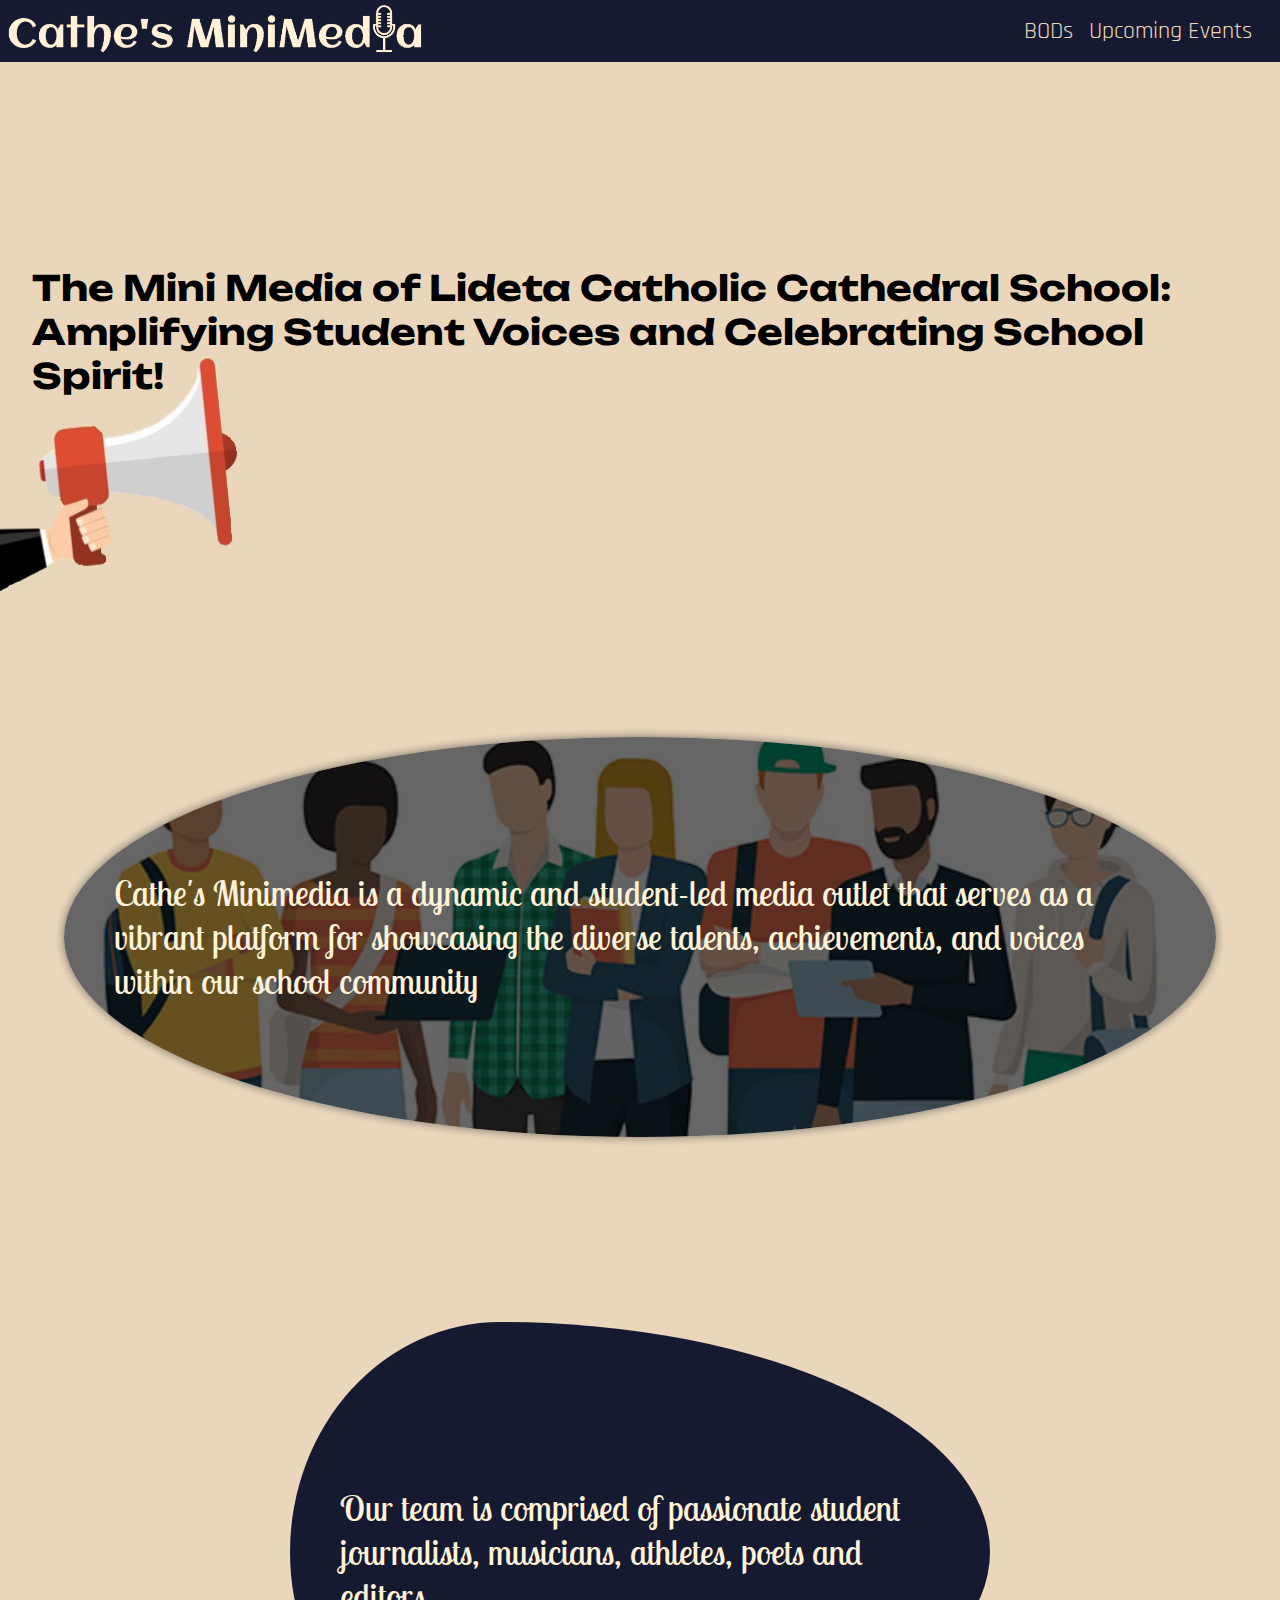
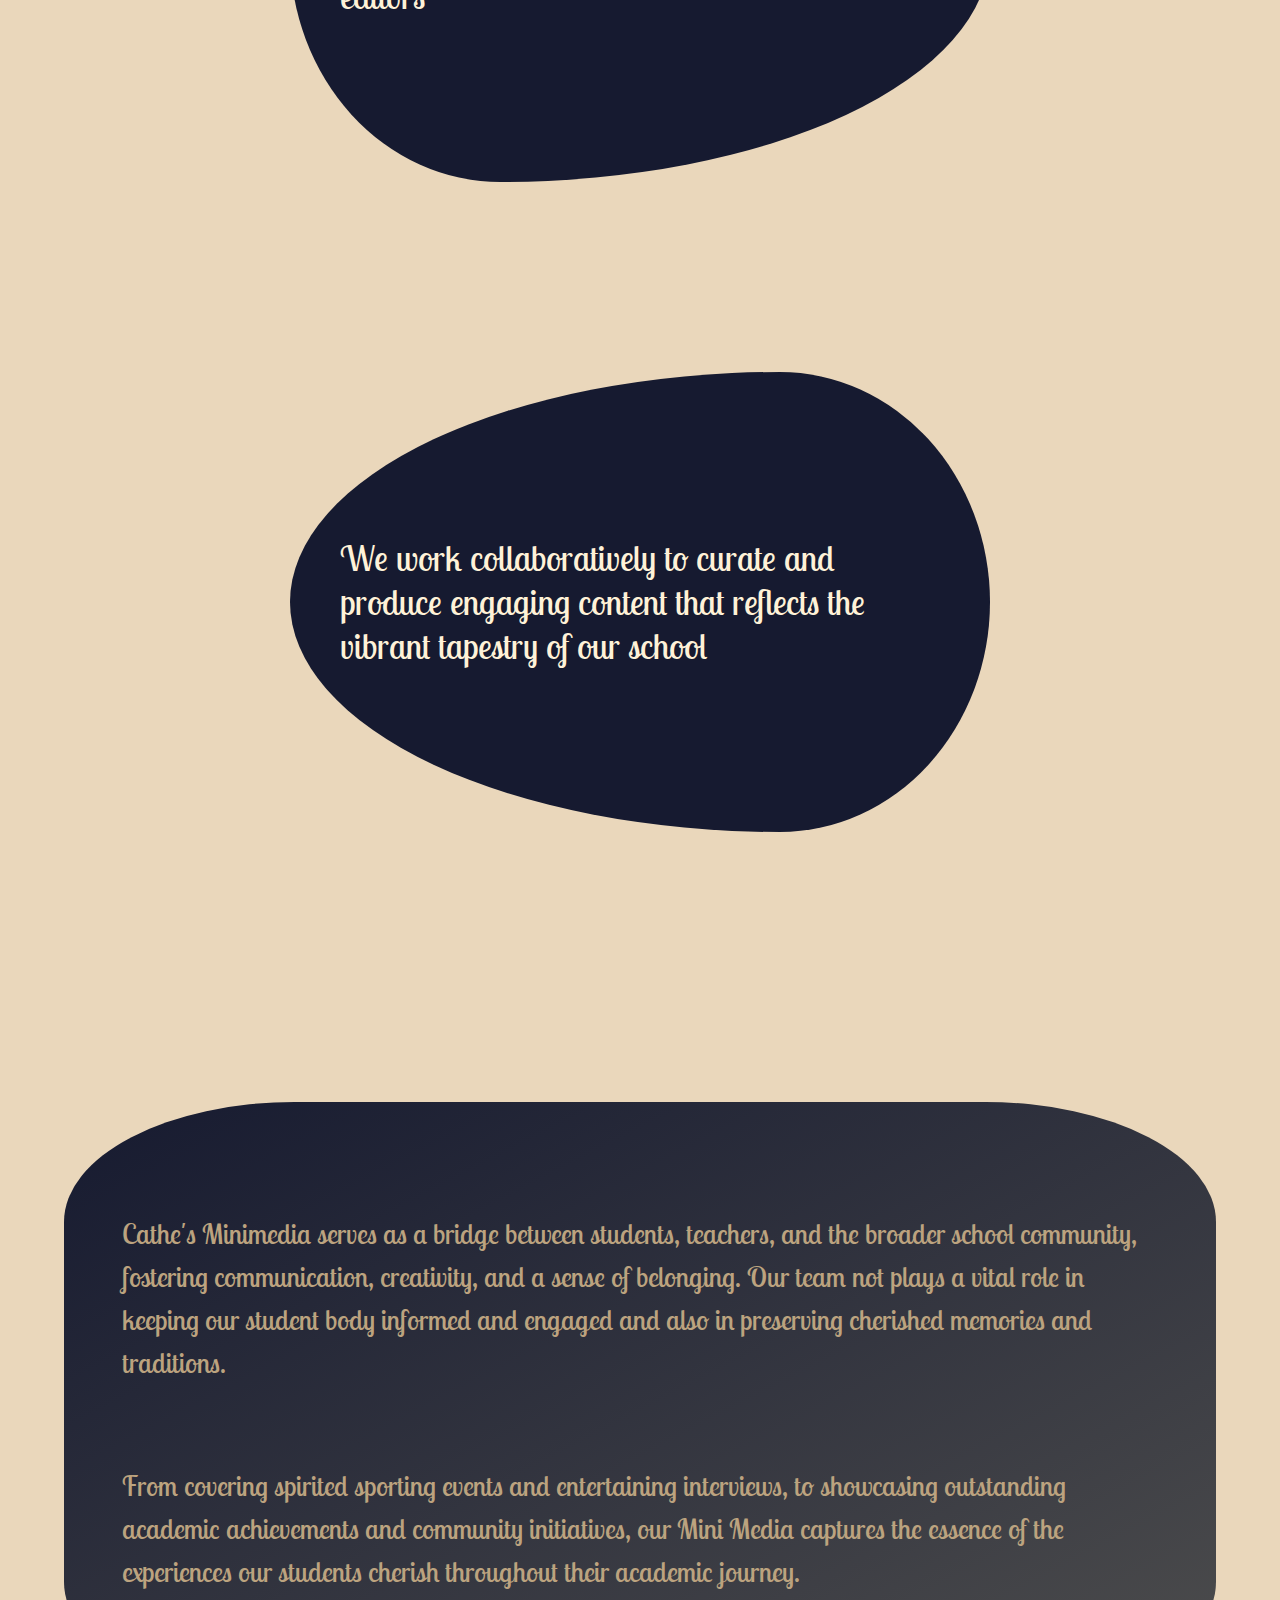
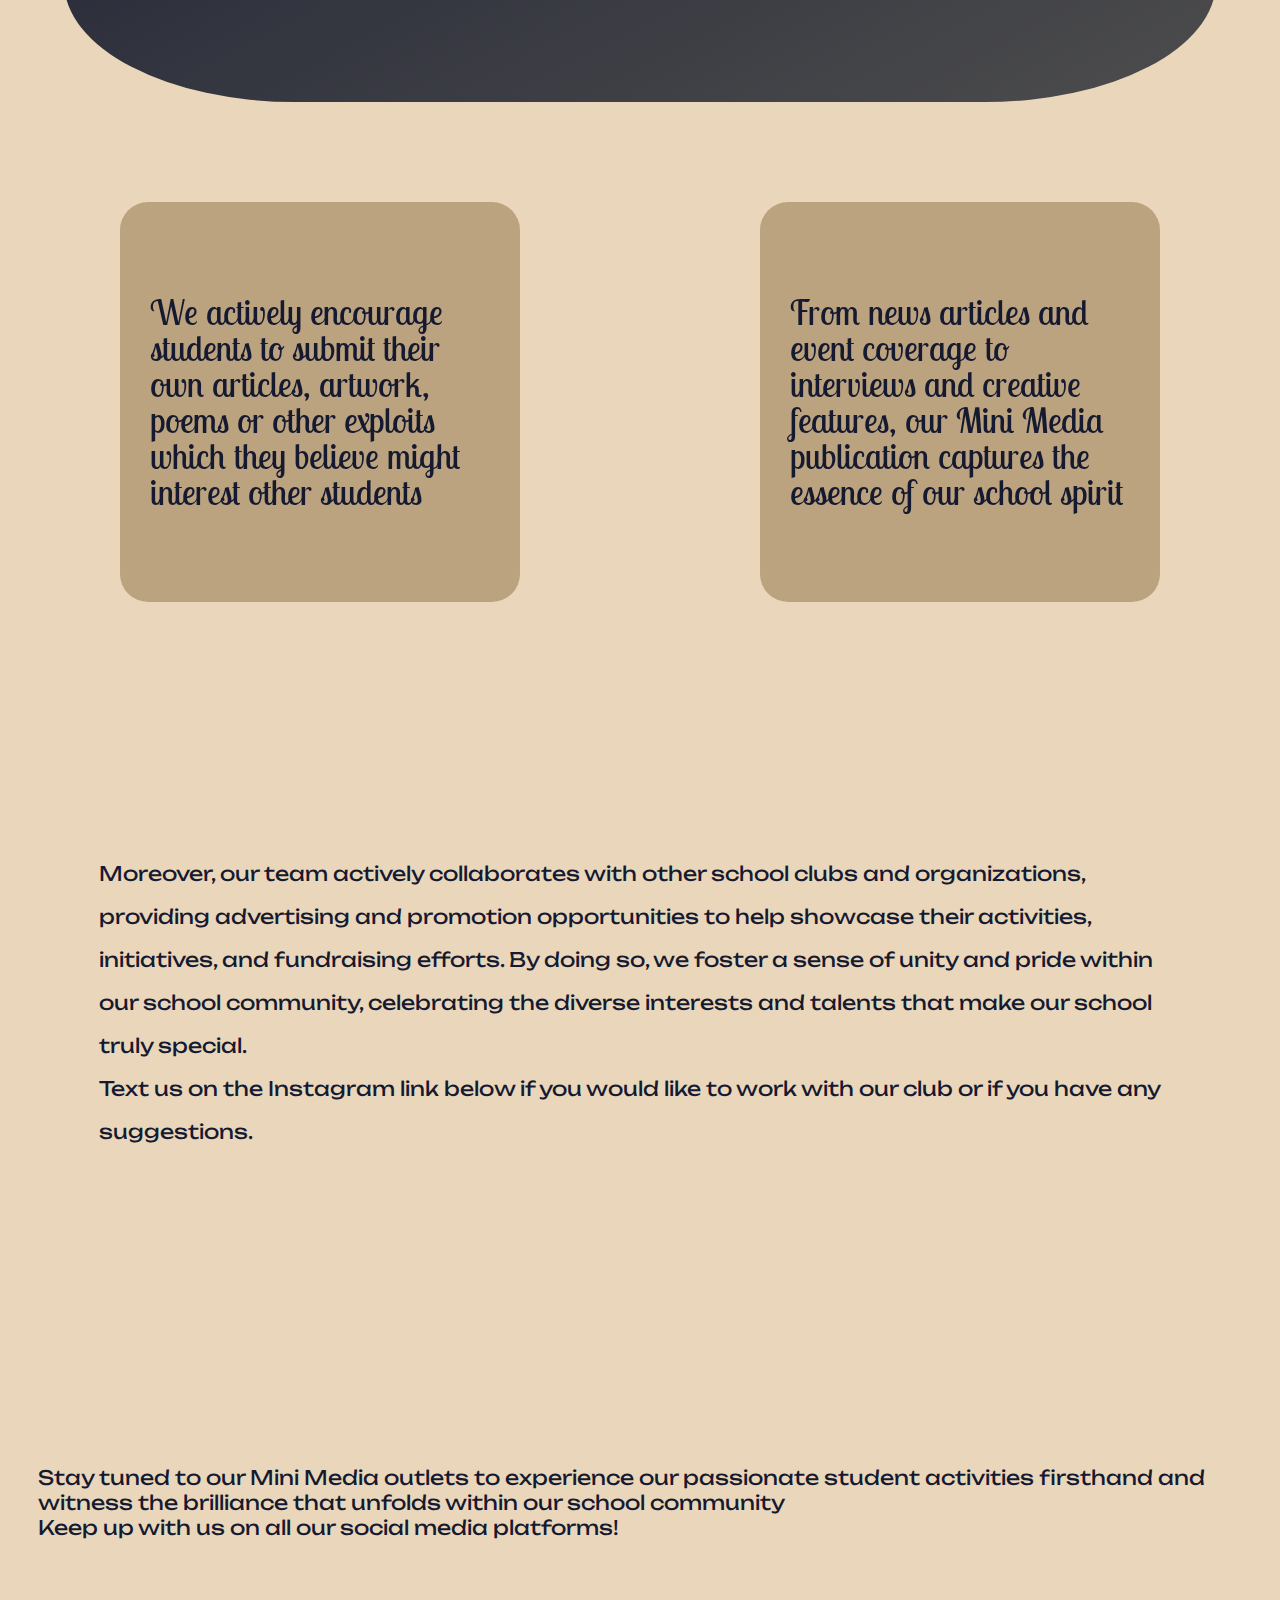
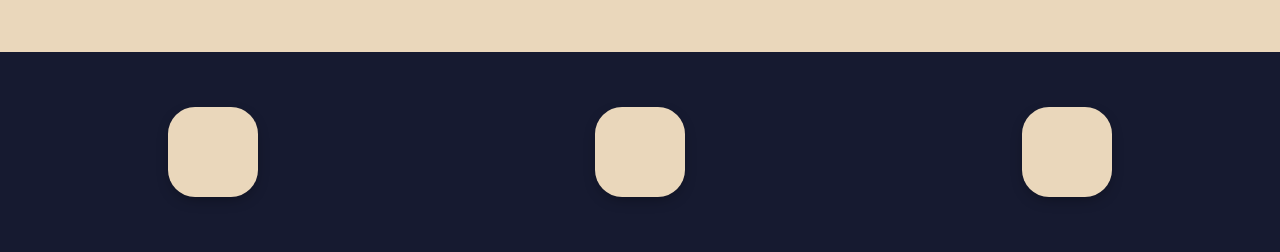
<file: index.html>
<!DOCTYPE html>
<html lang="en">
<head>
    <meta charset="UTF-8">
    <meta name="viewport" content="width=device-width, initial-scale=1.0">
    <title>Cathe's-MiniMedia</title>
    <link rel="stylesheet" href="styles.css">
    <link rel="stylesheet" href="https://cdnjs.cloudflare.com/ajax/libs/font-awesome/6.4.2/css/all.min.css" integrity="sha512-z3gLpd7yknf1YoNbCzqRKc4qyor8gaKU1qmn+CShxbuBusANI9QpRohGBreCFkKxLhei6S9CQXFEbbKuqLg0DA==" crossorigin="anonymous" referrerpolicy="no-referrer" />
    <link href="https://fonts.googleapis.com/css2?family=Bungee&family=Lobster+Two:ital@1&family=Londrina+Solid:wght@300&family=Rajdhani:wght@600&family=Unbounded:wght@500&display=swap" rel="stylesheet">
</head>
<body>
    <div class="navigation-wrapper">
        <div class="logo">
            <img src="images/logo.png" alt="Cathe's Vega">
        </div>   
        <div class="nav-links">
            <div class="nav-link1">
                <a href="./bods">BODs</a>
            </div> 
            <div class="nav-link2">
            <a href="./upcomingevents">Upcoming Events</a>
            </div>
        </div> 
    </div>
    <div class="upper-section">      
        <div class="text">    
            <b>The Mini Media of Lideta Catholic Cathedral School: 
            Amplifying Student Voices and Celebrating School Spirit!</b>
        </div>
    </div>
    <div class="middle-section">
        <div class="mid-1">    
            <div class="cont-1">
                <div class="desc">
                    Cathe's Minimedia is a dynamic and student-led media 
                    outlet that serves as a vibrant platform for showcasing 
                    the diverse talents, achievements, and voices within our 
                    school community
                </div>
            </div> 
        </div> 
        <div class="mid-2">
            <div class="cont-2">
                <div class="desc">
                    Our team is comprised of passionate student
                    journalists, musicians, athletes, poets and editors
                </div>
            </div>
        </div>  
        <div class="mid-3">   
            <div class="cont-3">
                <div class="desc">
                    We work collaboratively to curate and produce engaging 
                    content that reflects the vibrant tapestry of our school
                </div>
            </div>
        </div>
    </div>    
    <div class="middle2-wrapper">   
        <div class="middle2-section">
            <div class="wrapper">
                <div class="description">
                    Cathe's Minimedia serves as a bridge between students, teachers, 
                    and the broader school community, fostering communication, creativity, 
                    and a sense of belonging. Our team not plays a vital role in keeping 
                    our student body informed and engaged and also in preserving 
                    cherished memories and traditions.
                </div>
                <div class="description">
                    From covering spirited sporting events and entertaining interviews, 
                    to showcasing outstanding academic achievements and community 
                    initiatives, our Mini Media captures the essence of the experiences 
                    our students cherish throughout their academic journey.
                </div>
            </div>
        </div>
    </div>
    <div class="boxes">   
        <div class="box">
            <div class="container">    
                <div class="card">
                    <div class="front">
                        <div class="texts">    
                            We actively encourage students to submit their 
                            own articles, artwork, poems or other exploits 
                            which they believe might interest other students
                        </div>
                    </div>
                    <div class="back">
                        <div class="texts">
                            This gives them an opportunity to share their 
                            passions and talents with their peers and the 
                            wide school community
                        </div>
                    </div>
                </div>
            </div>    
        </div>
        <div class="box">
            <div class="container">    
                <div class="card">
                    <div class="front">
                        <div class="texts">    
                            From news articles and event coverage to interviews
                            and creative features, our Mini Media publication 
                            captures the essence of our school spirit
                        </div>
                    </div>
                    <div class="back">
                        <div class="texts">
                            Through our Mini Media outlet, we provide a platform 
                            for students to express their ideas, perspectives, 
                            and experiences
                        </div>
                    </div>
                </div>
            </div>    
        </div>
    </div> 
    <div class="lower-section">
        <div class="description">
            <div class="icon">
                <i class="fa-regular fa-handshake"></i>
            </div>
            <div class="wrt">
                Moreover, our team actively collaborates with other school clubs 
                and organizations, providing advertising and promotion opportunities 
                to help showcase their activities, initiatives, and fundraising efforts. 
                By doing so, we foster a sense of unity and pride within our school community, 
                celebrating the diverse interests and talents that make our school truly special.
            </br>Text us on the Instagram link below if you would like to 
                work with our club or if you have any suggestions.
            </div>
        </div>
    </div>
    <div class="connect">
        <div class="conwrapper">    
            <div class="read">
                Stay tuned to our Mini Media outlets to experience our passionate 
                student activities firsthand and witness the brilliance that 
                unfolds within our school community</br>
                Keep up with us on all our social media platforms!
            </div>
        </div>
    </div>
    <div class="footer">
        <div class="link">
            <a href="https://t.me/cathesminimedia" target="_blank"><i class="fa-brands fa-telegram"></i></a>
        </div>
        <div class="link">
            <a href="https://www.instagram.com/cathesminimedia/" target="_blank"><i class="fa-brands fa-instagram"></i></a>
        </div>
        <div class="link">
            <a href="mailto:cathesminimedia@gmail.com"><i class="fa-regular fa-envelope"></i></a>
        </div>
    </div>

</body>
</html>
</file>
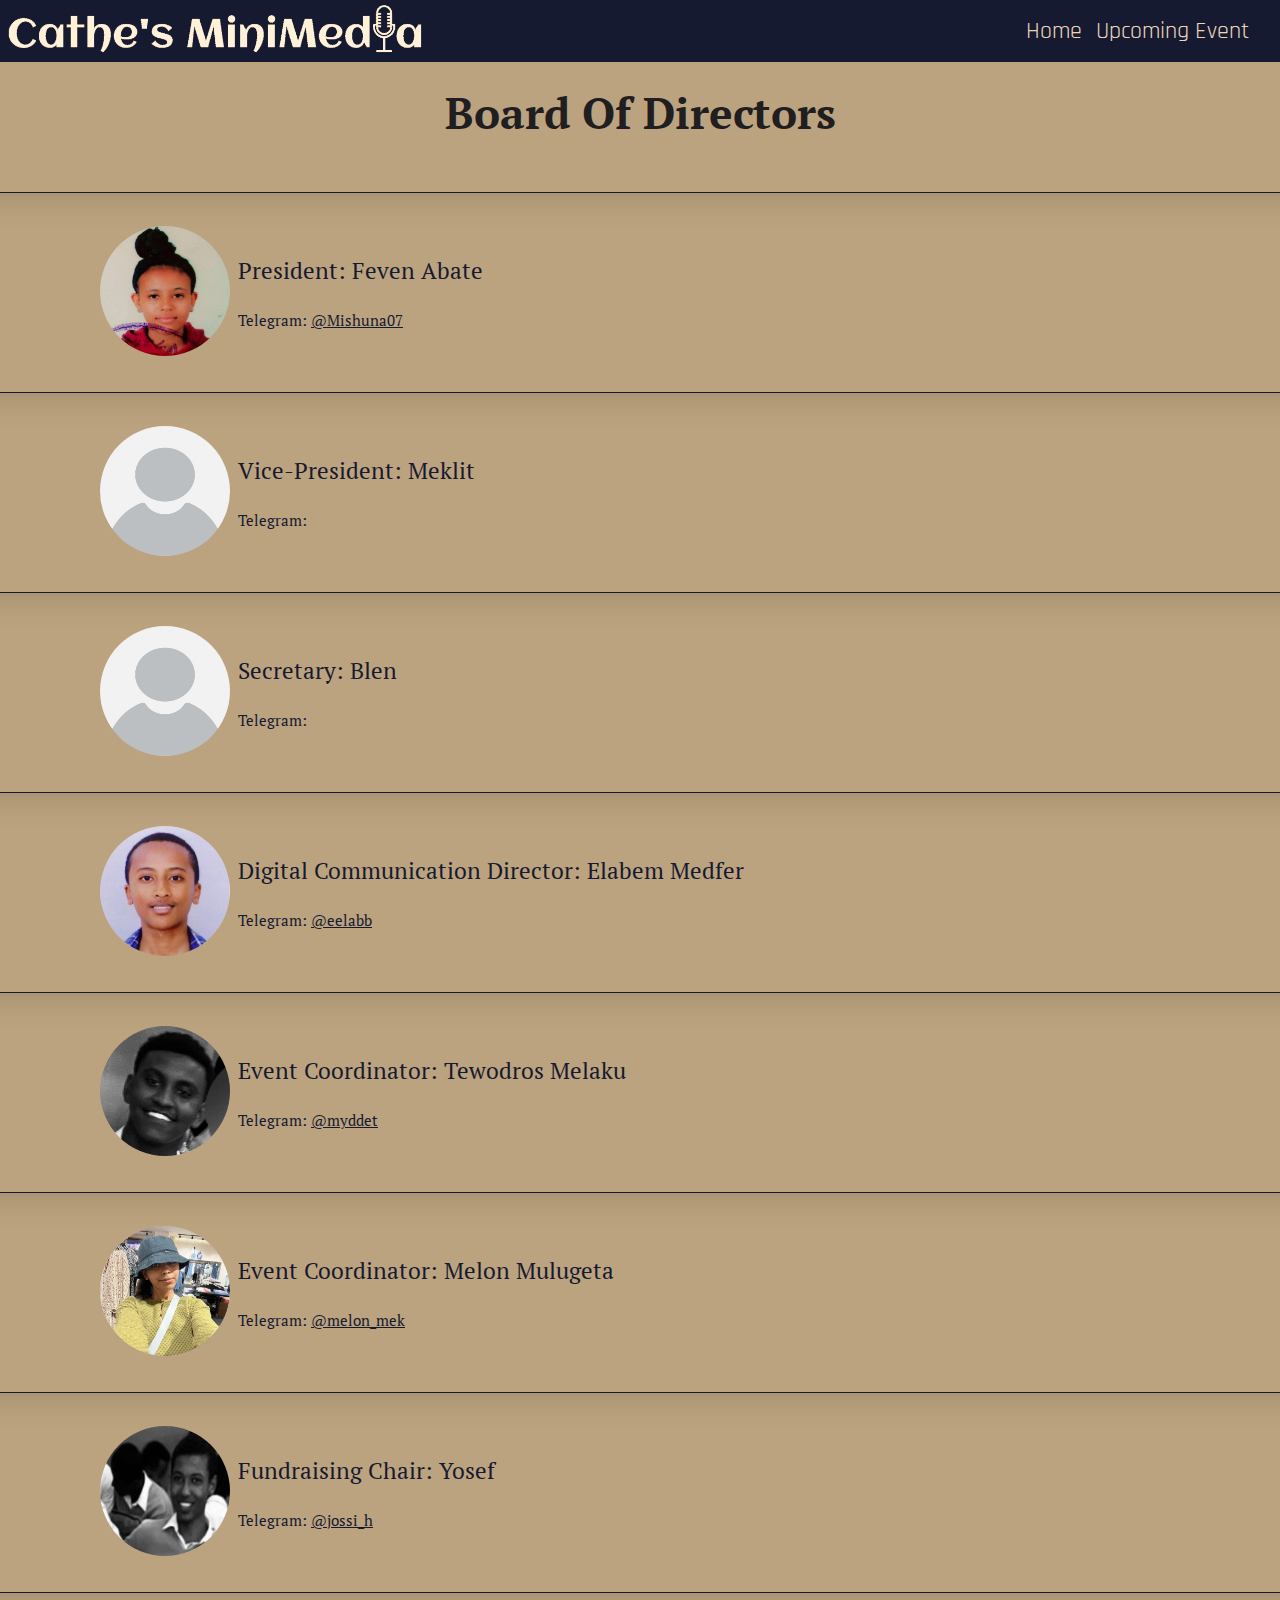
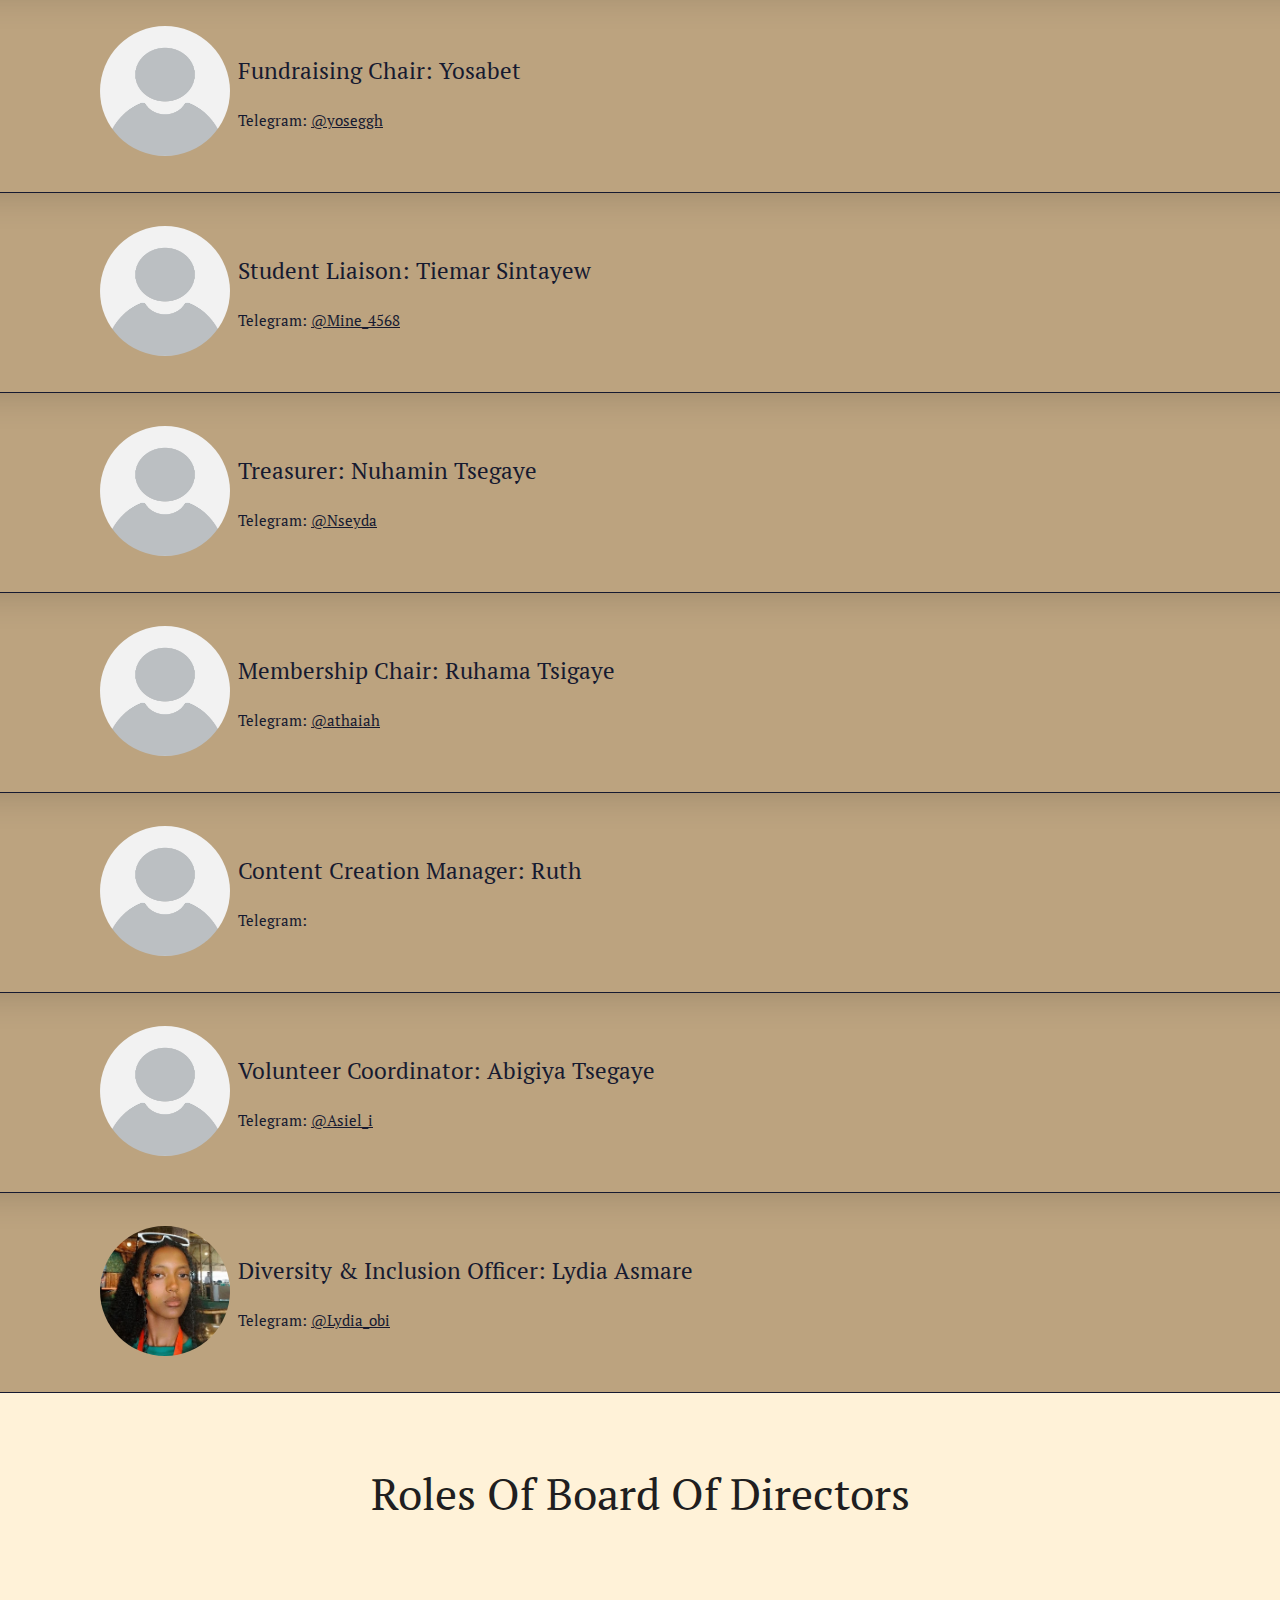
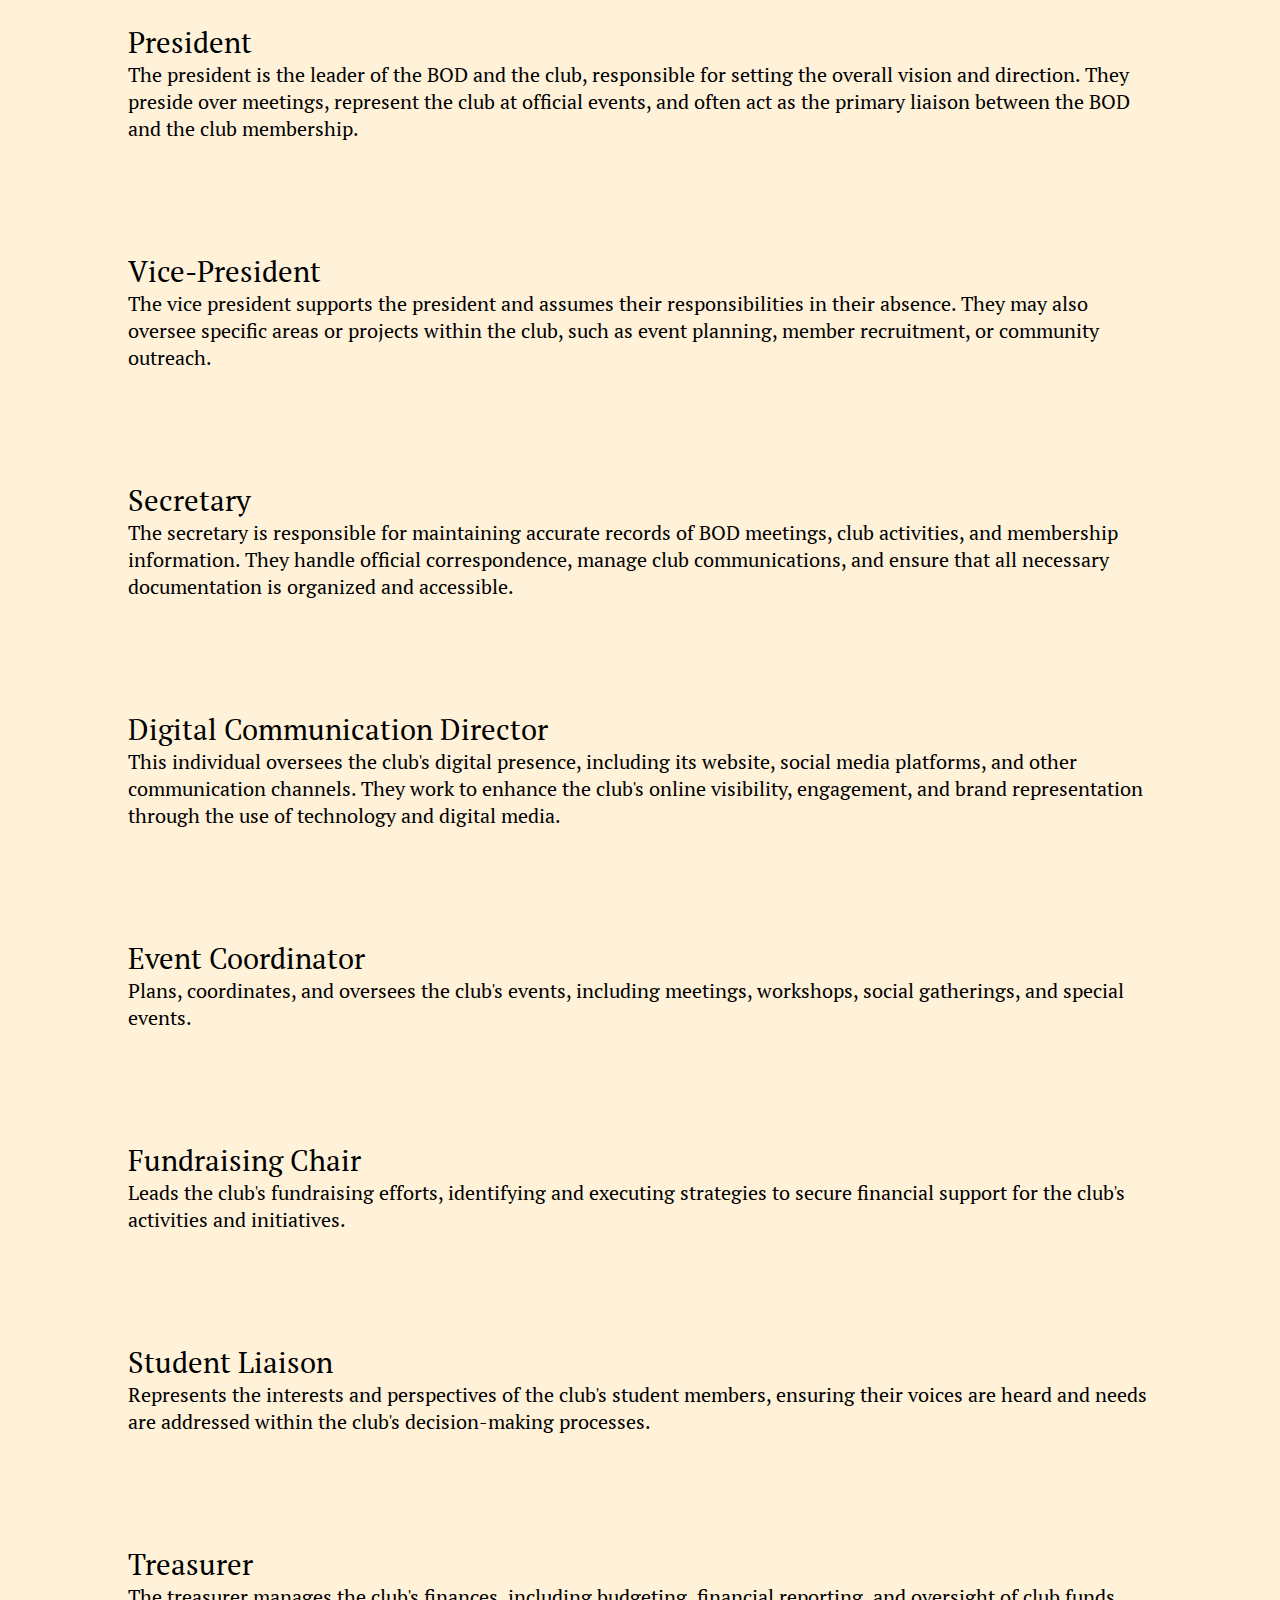
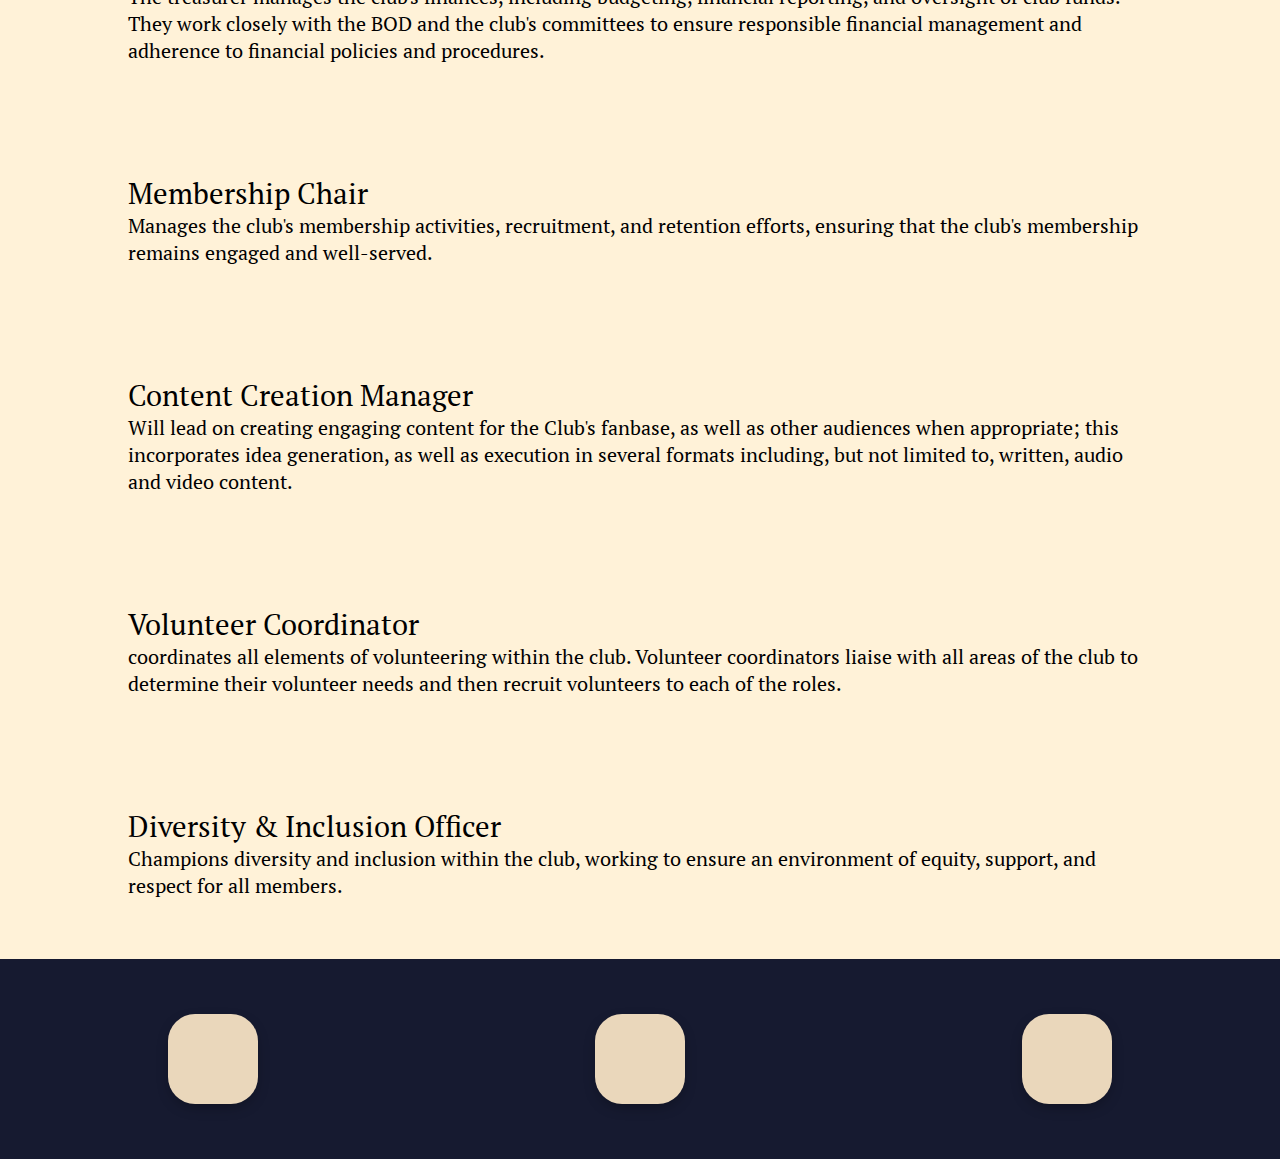
<file: bods.html>
<!DOCTYPE html>
<html lang="en">
<head>
    <meta charset="UTF-8">
    <meta name="viewport" content="width=device-width, initial-scale=1.0">
    <title>BODs</title>
    <link rel="stylesheet" href="bodstyles.css">
    <link rel="stylesheet" href="https://cdnjs.cloudflare.com/ajax/libs/font-awesome/6.4.2/css/all.min.css" integrity="sha512-z3gLpd7yknf1YoNbCzqRKc4qyor8gaKU1qmn+CShxbuBusANI9QpRohGBreCFkKxLhei6S9CQXFEbbKuqLg0DA==" crossorigin="anonymous" referrerpolicy="no-referrer" />
    <link href="https://fonts.googleapis.com/css2?family=PT+Serif:wght@700&family=Rajdhani:wght@600;700&display=swap" rel="stylesheet">
</head>
<body>
    <div class="navigation-wrapper">
        <div class="logo">
            <img src="images/logo.png" alt="Cathe's Vega">
        </div>   
        <div class="nav-links">
            <div class="nav-link1">
                <a href="./">Home</a>
            </div> 
            <div class="nav-link2">
            <a href="./upcomingevent">Upcoming Event</a>
            </div>
        </div> 
    </div>
    <div class="top">
        <div class="bodtitle">
            <strong>Board Of Directors</strong> 
        </div>
    </div>
    <div class="upper-section">
        <div class="bodwrapper">
            <div class="cont">
                <div class="pics">
                    <img src="images/feven.jpg" alt="Feven">
                </div>
                <div class="bod">
                    <div class="posn">
                        President: Feven Abate
                    </div>
                    <div class="tele">
                        Telegram: <a href="https://t.me/Mishuna07" target="_blank">@Mishuna07</a>
                    </div>
                </div> 
            </div>   
        </div>
        <div class="bodwrapper">
            <div class="cont">
                <div class="pics">
                    <img src="images/unknown.jpg" alt="Meklit">
                </div>
                <div class="bod">
                    <div class="posn">
                        Vice-President: Meklit
                    </div>
                    <div class="tele">
                        Telegram: <a href="" target="_blank"></a>
                    </div>
                </div> 
            </div>   
        </div>
        <div class="bodwrapper">
            <div class="cont">
                <div class="pics">
                    <img src="images/unknown.jpg" alt="Blen">
                </div>
                <div class="bod">
                    <div class="posn">
                        Secretary: Blen
                    </div>
                    <div class="tele">
                        Telegram: <a href="" target="_blank"></a>
                    </div>
                </div> 
            </div>   
        </div>
        <div class="bodwrapper">
            <div class="cont">
                <div class="pics">
                    <img src="images/elabem.jpg" alt="Elabem">
                </div>
                <div class="bod">
                    <div class="posn">
                        Digital Communication Director: Elabem Medfer
                    </div>
                    <div class="tele">
                        Telegram: <a href="https://t.me/eelabb" target="_blank">@eelabb</a>
                    </div>
                </div> 
            </div>   
        </div>
        <div class="bodwrapper">
            <div class="cont">
                <div class="pics">
                    <img src="images/teddy.jpg" alt="Tewodros">
                </div>
                <div class="bod">
                    <div class="posn">
                        Event Coordinator: Tewodros Melaku
                    </div>
                    <div class="tele">
                        Telegram: <a href="https://t.me/myddet" target="_blank">@myddet</a>
                    </div>
                </div> 
            </div>   
        </div>
        <div class="bodwrapper">
            <div class="cont">
                <div class="pics">
                    <img src="images/melon.jpg" alt="Melon">
                </div>
                <div class="bod">
                    <div class="posn">
                        Event Coordinator: Melon Mulugeta
                    </div>
                    <div class="tele">
                        Telegram: <a href="https://t.me/melon_mek" target="_blank">@melon_mek</a>
                    </div>
                </div> 
            </div>   
        </div>
        <div class="bodwrapper">
            <div class="cont">
                <div class="pics">
                    <img src="images/yosef.jpg" alt="yosef">
                </div>
                <div class="bod">
                    <div class="posn">
                        Fundraising Chair: Yosef
                    </div>
                    <div class="tele">
                        Telegram: <a href="https://t.me/jossi_h" target="_blank">@jossi_h</a>
                    </div>
                </div> 
            </div>   
        </div>
        <div class="bodwrapper">
            <div class="cont">
                <div class="pics">
                    <img src="images/unknown.jpg" alt="Yosabet">
                </div>
                <div class="bod">
                    <div class="posn">
                        Fundraising Chair: Yosabet
                    </div>
                    <div class="tele">
                        Telegram: <a href="https://t.me/yoseggh" target="_blank">@yoseggh</a>
                    </div>
                </div> 
            </div>   
        </div>
        <div class="bodwrapper">
            <div class="cont">
                <div class="pics">
                    <img src="images/unknown.jpg" alt="Tiemar">
                </div>
                <div class="bod">
                    <div class="posn">
                        Student Liaison: Tiemar Sintayew
                    </div>
                    <div class="tele">
                        Telegram: <a href="https://t.me/Mine_4568" target="_blank">@Mine_4568</a>
                    </div>
                </div> 
            </div>   
        </div>
        <div class="bodwrapper">
            <div class="cont">
                <div class="pics">
                    <img src="images/unknown.jpg" alt="Nuhamin">
                </div>
                <div class="bod">
                    <div class="posn">
                        Treasurer: Nuhamin Tsegaye
                    </div>
                    <div class="tele">
                        Telegram: <a href="https://t.me/Nseyda" target="_blank">@Nseyda</a>
                    </div>
                </div> 
            </div>   
        </div>
        <div class="bodwrapper">
            <div class="cont">
                <div class="pics">
                    <img src="images/unknown.jpg" alt="Ruhama">
                </div>
                <div class="bod">
                    <div class="posn">
                        Membership Chair: Ruhama Tsigaye
                    </div>
                    <div class="tele">
                        Telegram: <a href="https://t.me/athaiah" target="_blank">@athaiah</a>
                    </div>
                </div> 
            </div>   
        </div>
        <div class="bodwrapper">
            <div class="cont">
                <div class="pics">
                    <img src="images/unknown.jpg" alt="Ruth">
                </div>
                <div class="bod">
                    <div class="posn">
                        Content Creation Manager: Ruth
                    </div>
                    <div class="tele">
                        Telegram: <a href="" target="_blank"></a>
                    </div>
                </div> 
            </div>   
        </div>
        <div class="bodwrapper">
            <div class="cont">
                <div class="pics">
                    <img src="images/unknown.jpg" alt="Abigiya">
                </div>
                <div class="bod">
                    <div class="posn">
                        Volunteer Coordinator: Abigiya Tsegaye
                    </div>
                    <div class="tele">
                        Telegram: <a href="https://t.me/Asiel_i" target="_blank">@Asiel_i</a>
                    </div>
                </div> 
            </div>   
        </div>
        <div class="bodwrapper">
            <div class="cont">
                <div class="pics">
                    <img src="images/lydia.jpg" alt="Lydia">
                </div>
                <div class="bod">
                    <div class="posn">
                        Diversity & Inclusion Officer: Lydia Asmare
                    </div>
                    <div class="tele">
                        Telegram: <a href="https://t.me/Lydia_obi" target="_blank">@Lydia_obi</a>
                    </div>
                </div> 
            </div>   
        </div>
    </div>
    <div class="middle-section">
        <div class="top">
            Roles Of Board Of Directors
        </div>
        <div class="roles-section">
            <div class="role">
                <div class="txt">
                    <div class="rol">President</div>The president is the leader of the 
                    BOD and the club, responsible for setting the 
                    overall vision and direction. They preside over 
                    meetings, represent the club at official events, 
                    and often act as the primary liaison between the 
                    BOD and the club membership.
                </div>
            </div>
        </div>
        <div class="roles-section">
            <div class="role">
                <div class="txt">
                    <div class="rol">Vice-President</div>The vice president 
                    supports the president and assumes their 
                    responsibilities in their absence. They may also 
                    oversee specific areas or projects within the club, 
                    such as event planning, member recruitment, or 
                    community outreach.
                </div>
            </div>
        </div>
        <div class="roles-section">
            <div class="role">
                <div class="txt">
                    <div class="rol">Secretary</div>The secretary is 
                    responsible for maintaining accurate records of 
                    BOD meetings, club activities, and membership 
                    information. They handle official correspondence, 
                    manage club communications, and ensure that all 
                    necessary documentation is organized and accessible.
                </div>
            </div>
        </div>
        <div class="roles-section">
            <div class="role">
                <div class="txt">
                    <div class="rol">Digital Communication Director</div>
                    This individual oversees the club's digital presence, 
                    including its website, social media platforms, and 
                    other communication channels. They work to enhance 
                    the club's online visibility, engagement, and brand 
                    representation through the use of technology and 
                    digital media.
                </div>
            </div>
        </div>
        <div class="roles-section">
            <div class="role">
                <div class="txt">
                    <div class="rol">Event Coordinator</div>
                    Plans, coordinates, and oversees the club's events, 
                    including meetings, workshops, social gatherings, 
                    and special events.
                </div>
            </div>
        </div>
        <div class="roles-section">
            <div class="role">
                <div class="txt">
                    <div class="rol">Fundraising Chair</div>
                    Leads the club's fundraising efforts, identifying 
                    and executing strategies to secure financial support 
                    for the club's activities and initiatives.
                </div>
            </div>
        </div>
        <div class="roles-section">
            <div class="role">
                <div class="txt">
                    <div class="rol">Student Liaison</div>
                    Represents the interests and perspectives of the 
                    club's student members, ensuring their voices are 
                    heard and needs are addressed within the club's 
                    decision-making processes.
                </div>
            </div>
        </div>
        <div class="roles-section">
            <div class="role">
                <div class="txt">
                    <div class="rol">Treasurer</div>
                    The treasurer manages the club's finances, including 
                    budgeting, financial reporting, and oversight of club 
                    funds. They work closely with the BOD and the club's 
                    committees to ensure responsible financial management 
                    and adherence to financial policies and procedures.
                </div>
            </div>
        </div>
        <div class="roles-section">
            <div class="role">
                <div class="txt">
                    <div class="rol">Membership Chair</div>
                    Manages the club's membership activities, recruitment, 
                    and retention efforts, ensuring that the club's membership 
                    remains engaged and well-served.
                </div>
            </div>
        </div>
        <div class="roles-section">
            <div class="role">
                <div class="txt">
                    <div class="rol">Content Creation Manager</div>
                    Will lead on creating engaging content for the Club's 
                    fanbase, as well as other audiences when appropriate; 
                    this incorporates idea generation, as well as execution 
                    in several formats including, but not limited to, written, 
                    audio and video content.
                </div>
            </div>
        </div>
        <div class="roles-section">
            <div class="role">
                <div class="txt">
                    <div class="rol">Volunteer Coordinator</div>
                    coordinates all elements of volunteering within the 
                    club. Volunteer coordinators liaise with all areas of 
                    the club to determine their volunteer needs and then 
                    recruit volunteers to each of the roles.
                </div>
            </div>
        </div>
        <div class="roles-section">
            <div class="role">
                <div class="txt">
                    <div class="rol">Diversity & Inclusion Officer</div>
                    Champions diversity and inclusion within the club, 
                    working to ensure an environment of equity, support, 
                    and respect for all members.
                </div>
            </div>
        </div>
    </div>
    <div class="footer">
        <div class="link">
            <a href="https://t.me/cathesminimedia" target="_blank"><i class="fa-brands fa-telegram"></i></a>
        </div>
        <div class="link">
            <a href="https://www.instagram.com/cathesminimedia/" target="_blank"><i class="fa-brands fa-instagram"></i></a>
        </div>
        <div class="link">
            <a href="mailto:cathesminimedia@gmail.com"><i class="fa-regular fa-envelope"></i></a>
        </div>
    </div>
</body>
</html>
<!-- 
President: Feven Abate 
Vice-president: Meklit 
Secretary: blen
Digital communications Director: Elabem 
Events coordinators: Melon Mulugeta, teddy
Fundraising Chair: yosabet, yosef 
Student Liaison: Tiemar Sintayew 
Treasurer: nuhamin
Membership chair : Ruhama Tsigaye 
Content creation management: ruth 
Volunteer coordinator: abigiya tsegaye
Diversity & Inclusion Officer: Lydia Asmare
 -->
</file>
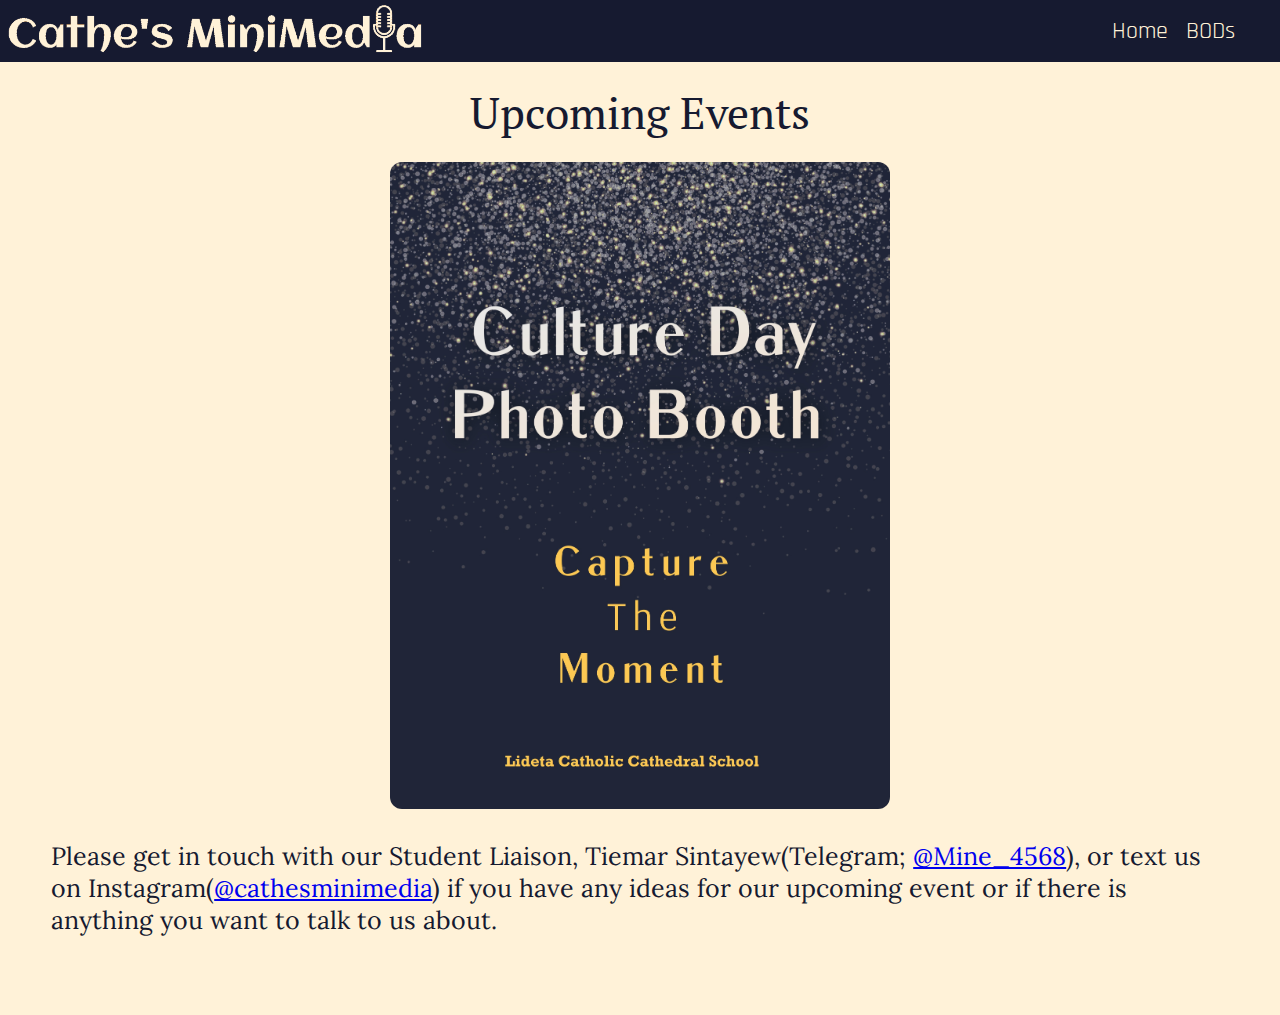
<file: uc.html>
<!DOCTYPE html>
<html lang="en">
<head>
    <meta charset="UTF-8">
    <meta name="viewport" content="width=device-width, initial-scale=1.0">
    <title>Upcoming Events</title>
    <link rel="stylesheet" href="ucstyles.css">
    <link rel="stylesheet" href="https://cdnjs.cloudflare.com/ajax/libs/font-awesome/6.4.2/css/all.min.css" integrity="sha512-z3gLpd7yknf1YoNbCzqRKc4qyor8gaKU1qmn+CShxbuBusANI9QpRohGBreCFkKxLhei6S9CQXFEbbKuqLg0DA==" crossorigin="anonymous" referrerpolicy="no-referrer" />
    <link href="https://fonts.googleapis.com/css2?family=Lora:ital,wght@1,500&family=Nunito:wght@300&family=PT+Serif:wght@700&family=Rajdhani:wght@600;700&display=swap" rel="stylesheet">
</head>
<body>
    <div class="navigation-wrapper">
        <div class="logo">
            <img src="images/logo.png" alt="Cathe's Vega">
        </div>   
        <div class="nav-links">
            <div class="nav-link2">
            <a href="./">Home</a>
            </div>
            <div class="nav-link1">
                <a href="./bods">BODs</a>
            </div> 
        </div> 
    </div>
    <div class="top">
        <div class="uctitle">
            Upcoming Events
        </div>
    </div>
    <div class="events">
        <div class="event-section">
            <div class="event-wrapper">
                    <div class="event">
                        <img src="images/event.jpg" alt="Culure Day Photo Booth">
                    </div>
            </div>
        </div>
    </div>
    <div class="idea-section">
        <div class="idea">
            Please get in touch with our Student Liaison, Tiemar 
            Sintayew(Telegram; <a href="https://t.me/Mine_4568" target="_blank">@Mine_4568</a>), or text
            us on Instagram(<a href="https://www.instagram.com/cathesminimedia/" target="_blank">@cathesminimedia</a>) 
            if you have any ideas for our upcoming event or if there 
            is anything you want to talk to us about.
        </div>
    </div>
</body>
</html>
</file>
<file: styles.css>
/* 
Beige-rgb(241, 241, 173)
Black_Brown-#201E20
Tan-#E0A96D 
 */

/* 
#FFF2D8
#EAD7BB
#BCA37F
#161A30
*/

body{
    margin: 0px;
    background-color: #EAD7BB;
}

    /* Navigation-Wrapper */
.navigation-wrapper{
    height: 62px;
    padding-left: 5px;
    padding-right: 20px;
    background-color: #161A30;
    color: rgb(241, 241, 173);
    display: flex;
    justify-content: space-between;
    align-items: center;
}
.logo img{
    height: 60px;
}
.logo:hover{
    cursor: pointer;
}
.nav-links{
    display: flex;
}
.nav-link1{
    width: 63px;
    display: flex;
    justify-content: center;
    transition: 0.5s;
}
.nav-link1:hover{
    letter-spacing: 1.8px;
}
.nav-link2{
    width: 180px;
    display: flex;
    justify-content: center;
    transition: 0.5s;
}
.nav-link2:hover{
    letter-spacing: 0.8px;
}
.nav-links a{
    text-decoration: none;
    font-family: 'Rajdhani', sans-serif;
    font-size: 24px;
    color: #EAD7BB;
}

    /* Upper-Section */
.upper-section{
    position: relative;
    padding-top: 70px;
    padding-bottom: 70px;
    height: 400px;
    font-family: 'Unbounded', sans-serif;
    font-size: 35px;
    display: flex;
    align-items: center;
    justify-content: center;
}
.upper-section::before{
    content: '';
    position: absolute;
    top: 0;
    bottom: 0;
    right: 0;
    left: 0;
    background-image: url(images/background.jpg);
    background-position: center;
    background-repeat: none;
    background-size: cover;
}
.text{
    position: relative;
    width: 95%;
}    

    /* Middle Section */
.middle-section{
    position: relative;
    background-color: #EAD7BB;
    color: #FFF2D8;
    font-family: 'Lobster Two', sans-serif;
    font-size: 35px;
}
.mid-1{
    height: 600px;
    display: flex;
    align-items: center;
    justify-content: center;
}
.cont-1{
    position: relative;
    margin-top: 70px;
    height: 400px;
    width: 90%;
    border-radius: 50%;
    box-shadow: 0 0 5px;
    display: flex;
    align-items: center;
    justify-content: center;
    transition-duration: 0.8s;
}
.cont-1::before{
    content: '';
    position: absolute;
    top: 0;
    bottom: 0;
    right: 0;
    left: 0;
    border-radius: 50%;
    box-shadow: 0 0 10px;
    background-image: url(images/img-1.jpg);
    background-position: center;
    background-repeat: none;
    background-size: cover;
    filter: brightness(40%);
}
.cont-1:hover{
    height: 410px;
    filter: brightness(120%);
}
.desc{
    position: relative;
    margin: 50px;
}
.mid-2{
    height: 700px;
    display: flex;
    align-items: center;
    justify-content: space-around;
}
.cont-2{
    position: relative;
    height: 460px;
    width: 700px;
    background-color: #161A30;
    border-radius: 30% 70% 70% 30% / 50% 50% 50% 50%;
    display: flex;
    align-items: center;
    justify-content: center;
}
.mid-3{
    height: 600px;
    display: flex;
    align-items: center;
    justify-content: space-around;
}
.cont-3{
    height: 460px;
    width: 700px;
    background-color: #161A30;
    border-radius: 70% 30% 30% 70% / 50% 50% 50% 50% ;
    display: flex;
    align-items: center;
    justify-content: center;
}

    /* Middle2 Section */
.middle2-wrapper{
    padding-top: 150px;
    height: 700px;
    background-color: #EAD7BB;
    display: flex;
    align-items: center;
    justify-content: center;
}
.middle2-section{
    height: 600px;
    width: 90%;
    background-image: linear-gradient(to bottom right, #161A30, #4d4d4d );
    color: #BCA37F;
    border-radius: 20%;
    font-family: 'Lobster Two', sans-serif;
    font-size: 28px;
    display: flex;
    justify-content: center;
    align-items: center;
}
.description{
    padding-left: 5%;
    padding-right: 5%;
    padding-top: 40px;
    padding-bottom: 40px;
    line-height: 43px;
}

    /* Box */
.boxes{
    height: 500px;
    width: 100%;
    background-color: #EAD7BB;
    flex-wrap: wrap;
    display: flex;
    align-items: center;
    justify-content: space-around;
}
.box{
    box-sizing: border-box;
    height: 500px;
    background-color: #EAD7BB;
    font-family: 'Lobster Two', sans-serif;
    font-size: 35px;
    display: flex;
    align-items: center;
    justify-content: center;
}
.container{
    height: 400px;
    width: 400px;
    perspective: 800px;
}
.container:hover > .card{
    transform: rotateY(180deg);
}
.card{
    position: relative;
    width: 100%;
    height: 100%;
    transition: transform 1500ms;
    transform-style: preserve-3d;
}
.front, .back{
    position: absolute;
    width: 100%;
    height: 100%;
    display: flex;
    align-items: center;
    line-height: 36px;
    border-radius: 7%;
    backface-visibility: hidden;
}
.front{
    background-color: #BCA37F;
    color:  #161A30;
}
.back{
    background-color: #161A30;
    color: #BCA37F;
    transform: rotateY(180deg);
}
.texts{
    padding: 30px;
}

    /* Lower Section */
.lower-section{
    height: 700px;
    background-color: #EAD7BB;
    color: #161A30;
    font-family: 'Unbounded', sans-serif;
    font-size: 20px;
    display: flex;
    align-items: center;
    justify-content: center;
}
.icon{
    display: flex;
    justify-content: center;
}
.icon i{
    color: #161A30;
    font-size: 300px;
}
.wrt{
    padding: 3%;
    display: flex;
}

    /* connect */
.connect{
    height: 300px;
    background-color: #EAD7BB;
    color: #161A30;
    font-family: 'Unbounded', sans-serif;
    font-size: 20px;
    display: flex;
    align-items: center;
    justify-content: center;
}
.read{
    padding: 3%;
    display: flex;
    justify-content: center;
}

    /* Footer */
.footer{
    height: 200px;
    background-color: #161A30;
    display: flex;
    align-items: center;
    justify-content: space-around;
}
.link{
    position: relative;
    width: 90px;
    height: 90px;
    background-color: #EAD7BB;
    border-radius: 30%;
    box-shadow: 0 5px 15px -5px #00000070;
    display: flex;
    align-items: center;
    justify-content: center;  
    overflow: hidden;
}
.link::before{
    content: '';
    position: absolute;
    width: 120%;
    height: 120%;
    background: #00acee;
    transform: rotate(45deg);
    left: -110%;
    top: 90%;
}
.link i{
    height: 90px;
    width: 90px;
    line-height: 90px;
    text-align: center;
    text-decoration: none;
    color: #00acee;
    font-size: 50px;
    transition: 0.3s linear;
}
.link:hover i{
    color: #fff;
    transform: scale(1.2);
}
.link:hover::before{
    animation: aaa 0.7s 1;
    top: -10%;
    left: -10%;
}
@keyframes aaa{
    0%{
        left: -110%;
        top: 90%;
    }
    50%{
        left: 10%;
        top: -30%;
    }
    100%{
        left: -10%;
        left: -10%                                                                                      ;
    }
}


    /* R.D_Navigation-Wrapper */
@media(width < 750px){
    .navigation-wrapper{
        padding-left: 3px;
        padding-right: 10px;
    }
    .logo img{
        height: 55px;
        width: 370px;
    }
}
@media(width < 670px){
    .navigation-wrapper{
        padding-left: 2px;
        padding-right: 3px;
    }
    .logo img{
        height: 50px;
        width: 330px;
    }
}
@media(width < 610px){
    .navigation-wrapper{
        height: 90px;
        display: flex;
        justify-content: center;
        display: grid;
    }
    .nav-links{
        display: flex;
        justify-content: center;
    }
}
@media(width < 370px){
    .logo img{
        height: 45px;
        width: 280px;
    }
    .nav-links a{
        font-size: 21px;
    }
    .nav-link1{
        width: 50px;
    }
    .nav-link2{
        width: 160px;
    }
}
@media(width < 300px){
    .navigation-wrapper{
        height: 75px;
    }
    .logo img{
        height: 38px;
        width: 235px;
    }
    .nav-links a{
        font-size: 18px;
    }
    .nav-link1{
        width: 45px;
    }
    .nav-link2{
        width: 143px;
    }
}
@media(width < 250px){
    .navigation-wrapper{
        height: 64px;
    }
    .logo img{
        height: 35px;
        width: 210px;
    }
    .nav-links a{
        font-size: 16px;
    }
    .nav-link1{
        width: 38px;
    }
    .nav-link2{
        width: 137px;
    }
}
@media(width < 230px){
    .navigation-wrapper{
        height: 60px;
    }
    .logo img{
        height: 32px;
        width: 190px;
    }
    .nav-links a{
        font-size: 15px;
    }
    .nav-link1{
        width: 30px;
    }
    .nav-link2{
        width: 125px;
    }
}
@media(width < 210px){
    .navigation-wrapper{
        height: 53px;
    }
    .logo img{
        height: 30px;
        width: 170px;
    }
    .nav-links a{
        font-size: 14px;
    }
    .nav-link1{
        width: 26px;
    }
    .nav-link2{
        width: 117px;
    }
}
@media(width < 185px){
    .logo img{
        height: 25px;
        width: 150px;
    } 
}

        /* /  Responsive-Design  / */

@media(width < 855px){
    .middle2-section{
        font-size: 25px;
    }
    .box{
        font-size: 30px
    }
    .container{
        width: 380px;
    }
}
@media(width < 800px){
    .box{
        font-size: 26px
    }
    .container{
        height: 380px;
        width: 350px;
    }
    .wrt{
        padding: 0%;
    }
}
@media(width < 750px){
    .upper-section{
        font-size: 30px;
    }
    .middle-section{
        font-size: 27px;
    }
    .cont-1{
        height: 250px;
        width: 95%;
    }
    .cont-1:hover{
        height: 259px;
    }
    .cont-2{
        height: 380px;
        width: 550px;
    }
    .cont-3{
        height: 380px;
        width: 550px;
    }
    .description{
        padding-top: 20px;
        padding-bottom: 20px;
    }
    .box{
        font-size: 26px
    }
    .container{
        height: 360px;
        width: 310px;
    }
    .lower-section{
        font-size: 16px;
    }
    .connect{
        font-size: 16px;
    }
}
@media(width < 670px){
    .middle2-section{
        width: 95%;
    }
    .description{
        padding-top: 10px;
        padding-bottom: 10px;
    }
    .boxes{
        height: 1200px;
        padding-bottom: 100px;
    }
    .box{
        font-size: 35px;
    }
    .container{
        height: 400px;
        width: 400px;
    }
}
@media(width < 610px){
    .upper-section{
        font-size: 25px;
    }
    .middle-section{
        font-size: 22px;
    }
    .mid-2{
        height: 500px;
    }
    .mid-3{
        height: 500px;
    }
    .cont-2{
        height: 320px;
        width: 500px;
    }
    .cont-3{
        height: 320px;
        width: 500px;
    }
    .middle2-section{
        width: 97%;
    }
    .description{
        line-height: 35px;
        padding-left: 3%;
        padding-right: 3%;
        padding-top: 10px;
        padding-bottom: 10px;
    }
}
@media(width < 560px){
    .middle2-section{
        font-size: 23px;
    }
}
@media(width < 520px){
    .upper-section{
        font-size: 20px;
    }
    .middle-section{
        font-size: 18px;
    }
    .mid-2{
        height: 400px;
    }
    .mid-3{
        height: 400px;
    }
    .desc{
        margin: 20px;
    }
    .cont-2{
        height: 280px;
        width: 95%;
    }
    .cont-3{
        height: 280px;
        width: 95%;
    }
    .icon i{
        font-size: 250px;
    }
    .lower-section{
        font-size: 14px;
    }
    .connect{
        height: 100px;
        font-size: 14px;
        padding-bottom: 100px;
    }
}
@media(width < 480px){
    .middle2-section{
        height: 450px;
        font-size: 17px;
    }
    .description{
        line-height: 25px;
    }
    .boxes{
        padding-bottom: 50px;
    }
    .box{
        font-size: 32px;
    }
    .container{
        height: 400px;
        width: 360px;
    }
}
@media(width < 415px){
    .boxes{
        padding-bottom: 30px;
    }
    .box{
        font-size: 30px;
    }
    .container{
        height: 370px;
        width: 330px;
    }
    .icon i{
        font-size: 200px;
    }
}
@media(width < 370px){
    .upper-section{    
        height: 300px;
        font-size: 17px;
    }
    .mid-1{
        height: 330px;
    }
    .cont-1{
        height: 200px;
        font-size: 16px;
    }
    .cont-1:hover{
        height: 207px;
    }
    .mid-2{
        height: 300px;
    }
    .mid-3{
        height: 300px;
    }
    .cont-2{
        height: 200px;
    }
    .cont-3{
        height: 200px;
    }
    .description{
        line-height: 20px;
    }
    .boxes{
        height: 1000px;
    }
    .box{
        font-size: 29px;
    }
    .container{
        height: 360px;
        width: 300px;
    }
    .texts{
        padding: 17px;
    }
    .lower-section{
        font-size: 12px;
    }
    
}
@media(width < 330px){
    .box{
        font-size: 26px;
    }
    .container{
        height: 340px;
        width: 270px;
    }
    .front, .back{
        line-height: 25px;
    }
    .icon i{
        font-size: 150px;
    }
}
@media(width < 300px){
    .upper-section{
        font-size: 15px;
    }
    .cont-1{
        height: 170px;
        width: 97%;
        font-size: 14px;
    }
    .cont-1:hover{
        height: 176px;
    }
    .boxes{
        padding-bottom: 100px;
        height: 900px;
    }
    .box{
        font-size: 24px;
    }
    .container{
        height: 320px;
        width: 230px;
    }
    .texts{
        padding: 12px;
    }
}
@media(width < 255px){
    .cont-1{
        width: 98%;
        font-size: 13px;
    }
    .middle2-section{
        height: 440px;
        font-size: 15px;
    }
    .box{
        font-size: 20px;
    }
    .container{
        height: 290px;
        width: 190px;
    }
    .icon i{
        font-size: 100px;
    }
    .lower-section{
        font-size: 10px;
    }
    .connect{
        font-size: 13px;
    }
}
@media(width < 250px){
    .middle-section{
        font-size: 15px;
    }
    .mid-2{
        height: 250px;
    }
    .mid-3{
        height: 250px;
    }
    .cont-2{
        height: 150px;
    }
    .cont-3{
        height: 150px;
    }
    .middle-section{
        font-size: 15px;
    }
    .boxes{
        padding-bottom: 130px;
    }
}
@media(width < 230px){
    .middle-section{
        font-size: 13px;
    }
    .middle2-section{
        height: 420px;
        font-size: 13px;
    }
    .description{
        line-height: 15px;
    }
}
@media(width < 215px){
    .box{
        font-size: 20px;
    }
    .container{
        height: 270px;
        width: 160px;
    }
}
@media(width < 210px){
    .upper-section{
        font-size: 12px;
    }
    .cont-1{
        width: 99%;
        font-size: 11px;
    }
    .icon i{
        font-size: 50px;
    }
    .lower-section{
        height: 800px;
    }
    .connect{
        font-size: 10px;
    }
}
@media(width < 185px){
    .box{
        font-size: 15px;
    }
    .container{
        height: 200px;
        width: 100px;
    }
    .front, .back{
        line-height: 15px;
    }
    .texts{
        padding: 4px;
    }
}

    /* R.D_Footer */
@media(width < 380px){
    .link{
        width: 80px;
        height: 80px;
    }
}
@media(width < 315px){
    .link{
        width: 66px;
        height: 66px;
    }
    .link i{
        font-size: 40px;
    }
}
@media(width < 260px){
    .link{
        width: 60px;
        height: 60px;
    }
}
@media(width < 225px){
    .link{
        width: 50px;
        height: 50px;
    }
    .link i{
        font-size: 30px;
    }
}
@media(width < 200px){
    .link{
        width: 32px;
        height: 32px;
    }
    .link i{
        font-size: 23px;
    }
}
</file>
<file: bodstyles.css>
/* 
#FFF2D8
#EAD7BB
#BCA37F
#161A30
*/
body{
    margin: 0px;
    background-color: #BCA37F;
}

    /* Navigation-Wrapper */
.navigation-wrapper{
    height: 62px;
    padding-left: 5px;
    padding-right: 20px;
    background-color: #161A30;
    color: #EAD7BB;
    display: flex;
    justify-content: space-between;
    align-items: center;
}
.logo img{
    height: 60px;
}
.nav-links{
    display: flex;
}
.nav-link1{
    width: 63px;
    display: flex;
    justify-content: center;
    transition: 0.5s;
}
.nav-link1:hover{
    letter-spacing: 1.8px;
}
.nav-link2{
    width: 175px;
    display: flex;
    justify-content: center;
    transition: 0.5s;
}
.nav-link2:hover{
    letter-spacing: 0.8px;
}
.nav-links a{
    text-decoration: none;
    font-family: 'Rajdhani', sans-serif;
    font-size: 24px;
    color: #EAD7BB;
}

    /* Top */
.top{
    margin-bottom: 30px;
    height: 100px;
    background-color: #BCA37F;
    color: #201E20;
    font-family: 'PT Serif', serif;
    font-size: 44px;
    display: flex;
    align-items: center;
    justify-content: center;
}

    /* Upper-Section */
.upper-section{
    height: 2800px;
    background-color: #BCA37F;
    display: flex;
    display: grid;
}
.bodwrapper{
    width: 100%;
    border-top: solid 1px #161A30;
    box-shadow: inset 0px 197px 40px -200px rgba(0,0,0,0.2);
}
.cont{
    margin-left: 100px;
    height: 100%;
    display: flex;
    align-items: center;
}
.pics img{
    height: 130px;
    width: 130px;
    border-radius: 50%;
}
.bod{
    margin-left: 8px;
    height: 100px;
    color: #161A30;
    font-family: 'PT Serif', serif;
    font-size: 23px;
    display: flex;
    align-items: center;
    display: grid;
}
.tele{
    font-size: 15px;
}
.tele a{
    color: #161A30;
    transition-duration: 0.4s;
}
.tele a:hover{
    color: aliceblue;
}

    /* Mid-section */
.middle-section{
    background-color: #FFF2D8;
    border-top: solid 1px #161A30;
    box-shadow: inset 0px 197px 40px -200px rgba(0,0,0,0.2);
}
.middle-section > .top{
    padding-top: 50px;
    background-color: #FFF2D8;
}
.rol{
    font-size: 29px;
}
.role{
    padding-top: 50px;
    padding-bottom: 60px;
    font-family: 'PT Serif', serif;
    font-size: 20px;
    display: flex;
    align-items: center;
    justify-content: center;
}
.txt{
    width: 80%;
}

    /* Footer */
.footer{
    height: 200px;
    background-color: #161A30;
    display: flex;
    align-items: center;
    justify-content: space-around;
}
.link{
    position: relative;
    width: 90px;
    height: 90px;
    background-color: #EAD7BB;
    border-radius: 30%;
    box-shadow: 0 5px 15px -5px #00000070;
    display: flex;
    align-items: center;
    justify-content: center;  
    overflow: hidden;
}
.link::before{
    content: '';
    position: absolute;
    width: 120%;
    height: 120%;
    background: #00acee;
    transform: rotate(45deg);
    left: -110%;
    top: 90%;
}
.link i{
    height: 90px;
    width: 90px;
    line-height: 90px;
    text-align: center;
    text-decoration: none;
    color: #00acee;
    font-size: 50px;
    transition: 0.3s linear;
}
.link:hover i{
    color: #fff;
    transform: scale(1.2);
}
.link:hover::before{
    animation: aaa 0.7s 1;
    top: -10%;
    left: -10%;
}
@keyframes aaa{
    0%{
        left: -110%;
        top: 90%;
    }
    50%{
        left: 10%;
        top: -30%;
    }
    100%{
        left: -10%;
        left: -10%                                                                                      ;
    }
}

    /* R.D_Navigation-Wrapper */
@media(width < 750px){
    .navigation-wrapper{
        padding-left: 3px;
        padding-right: 10px;
    }
    .logo img{
        height: 55px;
        width: 370px;
    }
}
@media(width < 670px){
    .navigation-wrapper{
        padding-left: 2px;
        padding-right: 3px;
    }
    .logo img{
        height: 50px;
        width: 330px;
    }
}
@media(width < 610px){
    .navigation-wrapper{
        height: 90px;
        display: flex;
        justify-content: center;
        display: grid;
    }
    .nav-links{
        display: flex;
        justify-content: center;
    }
}
@media(width < 370px){
    .logo img{
        height: 45px;
        width: 280px;
    }
    .nav-links a{
        font-size: 21px;
    }
    .nav-link1{
        width: 50px;
    }
    .nav-link2{
        width: 160px;
    }
}
@media(width < 300px){
    .navigation-wrapper{
        height: 75px;
    }
    .logo img{
        height: 38px;
        width: 235px;
    }
    .nav-links a{
        font-size: 18px;
    }
    .nav-link1{
        width: 45px;
    }
    .nav-link2{
        width: 143px;
    }
}
@media(width < 250px){
    .navigation-wrapper{
        height: 64px;
    }
    .logo img{
        height: 35px;
        width: 210px;
    }
    .nav-links a{
        font-size: 16px;
    }
    .nav-link1{
        width: 38px;
    }
    .nav-link2{
        width: 137px;
    }
}
@media(width < 230px){
    .navigation-wrapper{
        height: 60px;
    }
    .logo img{
        height: 32px;
        width: 190px;
    }
    .nav-links a{
        font-size: 15px;
    }
    .nav-link1{
        width: 30px;
    }
    .nav-link2{
        width: 125px;
    }
}
@media(width < 210px){
    .navigation-wrapper{
        height: 53px;
    }
    .logo img{
        height: 30px;
        width: 170px;
    }
    .nav-links a{
        font-size: 14px;
    }
    .nav-link1{
        width: 26px;
    }
    .nav-link2{
        width: 117px;
    }
}
@media(width < 185px){
    .logo img{
        height: 25px;
        width: 150px;
    } 
}

    /* Resonsive Design */
@media(width < 900px){
    .txt{
        width: 93%;
    }
}
@media(width < 800px){
    .cont{
        margin-left: 30px;
    }
}
@media(width < 725px){
    .upper-section{
        height: 2600px;
    }
    .pics img{
        height: 100px;
        width: 100px;
    }
    .bod{
        height: 90px;
        font-size: 20px;
    }
}
@media(width < 660px){
    .middle-section > .top{
        font-size: 38px;
    }
    .rol{
        font-size: 25px;
    }
    .role{
        height: 130px;
        font-size: 17px;
    }
}
@media(width < 625px){
    .upper-section{
        height: 2500px;
    }
    .pics img{
        height: 80px;
        width: 80px;
    }
    .bod{
        height: 80px;
        font-size: 17px;
    }
}
@media(width < 560px){
    .middle-section > .top{
        font-size: 34px;
    }
}
@media(width < 535px){
    .cont{
        margin-left: 10px;
    }
    .upper-section{
        height: 2400px;
    }
    .pics img{
        height: 70px;
        width: 68px;
    }
    .bod{
        height: 65px;
        font-size: 14px;
    }
    .tele{
        font-size: 11px;
    }
}
@media(width < 590px){
    .middle-section > .top{
        font-size: 29px;
    }
}
@media(width < 470px){
    .top{
        font-size: 40px;
    }
    .rol{
        font-size: 20px;
    }
    .role{
        height: 120px;
        font-size: 15px;
    }
}
@media(width < 420px){
    .top{
        font-size: 35px;
    }
    .middle-section > .top{
        padding-top: 25px;
        font-size: 24px;
    }
    .txt{
        width: 98%;
    }
}
@media(width < 375px){
    .top{
        height: 70px;
        font-size: 28px;
    }
    .rol{
        font-size: 16px;
    }
    .role{
        height: 110px;
        font-size: 13px;
    }
}
@media(width < 350px){
    .middle-section > .top{
        padding-bottom: 27px;
        padding-left: 10px;
    }
}
@media(width < 300px){
    .top{
        height: 64px;
        font-size: 25px;
    }
}
@media(width < 280px){
    .cont{
        margin-left: 3px;
    }
    .upper-section{
        height: 2300px;
    }
    .pics img{
        height: 60px;
        width: 60px;
    }
    .bod{
        height: 55px;
        font-size: 12px;
    }
}
@media(width < 260px){
    .top{
        height: 60px;
        font-size: 20px;
    }
}
@media(width < 220px){
    .role{
        padding-top: 30px;
        padding-bottom: 100px;
    }
}
@media(width < 205px){
    .top{
        height: 55px;
        font-size: 14px;
    }
    .middle-section > .top{
        font-size: 19px;
    }
    .role{
        padding-top: 50px;
        padding-bottom: 100px;
    }
}
@media(width < 170px){
    .middle-section > .top{
        font-size: 16px;
    }
}

    /* R.D_Footer */
@media(width < 380px){
    .link{
        width: 80px;
        height: 80px;
    }
}
@media(width < 315px){
    .link{
        width: 66px;
        height: 66px;
    }
    .link i{
        font-size: 40px;
    }
}
@media(width < 260px){
    .link{
        width: 60px;
        height: 60px;
    }
}
@media(width < 225px){
    .link{
        width: 50px;
        height: 50px;
    }
    .link i{
        font-size: 30px;
    }
}
@media(width < 200px){
    .link{
        width: 32px;
        height: 32px;
    }
    .link i{
        font-size: 23px;
    }
}
</file>
<file: ucstyles.css>
/* 
#FFF2D8
#EAD7BB
#BCA37F
#161A30
*/
body{
    margin: 0px;
    background-color: #FFF2D8;
}

    /* Navigation-Wrapper */
.navigation-wrapper{
    height: 62px;
    padding-left: 5px;
    padding-right: 35px;
    background-color: #161A30;
    color: #FFF2D8;
    display: flex;
    justify-content: space-between;
    align-items: center;
}
.logo img{
    height: 60px;
}
.logo:hover{
    cursor: pointer;
}
.nav-links{
    display: flex;
}
.nav-link1{
    width: 70px;
    display: flex;
    justify-content: center;
    transition: 0.5s;
}
.nav-link1:hover{
    letter-spacing: 1.8px;
}
.nav-link2{
    width: 70px;
    display: flex;
    justify-content: center;
    transition: 0.5s;
}
.nav-link2:hover{
    letter-spacing: 0.8px;
}
.nav-links a{
    text-decoration: none;
    font-family: 'Rajdhani', sans-serif;
    font-size: 24px;
    color: #FFF2D8;
}

    /* Top */
.uctitle{
    height: 100px;
    background-color: #FFF2D8;
    color: #161A30;
    font-family: 'PT Serif', serif;
    font-size: 44px;
    display: flex;
    align-items: center;
    justify-content: center;
}

    /* Event Section */
.events{
    display: flex;
    align-items: center;
    justify-content: center;
}
.event-section{
    color: #FFF2D8;
    font-family: 'Nunito', sans-serif;
    display: flex;
    align-items: center;
    justify-content: center;
    display: grid;
}
.event img{
    width: 500px;
    border-radius: 12px;
}
.idea-section{
    height: 200px;
    font-family: 'Lora', serif;
    font-size: 25px;
    color: #161A30;
    display: flex;
    align-items: center;
    justify-content: center;
}
.idea{
    height: 150px;
    width: 92%;
}

    /* R.D_Navigation-Wrapper */
@media(width < 750px){
    .navigation-wrapper{
        padding-left: 3px;
        padding-right: 10px;
    }
    .logo img{
        height: 55px;
        width: 370px;
    }
}
@media(width < 670px){
    .navigation-wrapper{
        padding-left: 2px;
        padding-right: 3px;
    }
    .logo img{
        height: 50px;
        width: 330px;
    }
}
@media(width < 610px){
    .navigation-wrapper{
        height: 90px;
        display: flex;
        justify-content: center;
        display: grid;
    }
    .nav-links{
        display: flex;
        justify-content: center;
    }
}
@media(width < 370px){
    .logo img{
        height: 45px;
        width: 280px;
    }
    .nav-links a{
        font-size: 21px;
    }
    .nav-link1{
        width: 50px;
    }
    .nav-link2{
        width: 55px;
    }
}
@media(width < 300px){
    .navigation-wrapper{
        height: 75px;
    }
    .logo img{
        height: 38px;
        width: 235px;
    }
    .nav-links a{
        font-size: 18px;
    }
    .nav-link1{
        width: 45px;
    }
    .nav-link2{
        width: 45px;
    }
}
@media(width < 250px){
    .navigation-wrapper{
        height: 64px;
    }
    .logo img{
        height: 35px;
        width: 210px;
    }
    .nav-links a{
        font-size: 16px;
    }
    .nav-link1{
        width: 41px;
    }
    .nav-link2{
        width: 41px;
    }
}
@media(width < 230px){
    .navigation-wrapper{
        height: 60px;
    }
    .logo img{
        height: 32px;
        width: 190px;
    }
    .nav-links a{
        font-size: 15px;
    }
    .nav-link1{
        width: 39px;
    }
    .nav-link2{
        width: 39px;
    }
}
@media(width < 210px){
    .navigation-wrapper{
        height: 53px;
    }
    .logo img{
        height: 30px;
        width: 170px;
    }
    .nav-links a{
        font-size: 14px;
    }
    .nav-link1{
        width: 37px;
    }
    .nav-link2{
        width: 37px;
    }
}
@media(width < 185px){
    .logo img{
        height: 25px;
        width: 150px;
    } 
}

    /* Responsive Design */
@media(width < 920px){
    .idea-section{
        font-size: 24px;
    }
}
@media(width < 650px){
    .idea-section{
        font-size: 21px;
    }
}
@media(width < 520px){
    .event{
        display: flex;
        justify-content: center;
    }
    .event img{
        width: 99%;
    }
}
@media(width < 485px){
    .idea-section{
        font-size: 18px;
    }
}
@media(width < 440px){
    .uctitle{
        height: 90px;
        font-size: 37px;
    }
}
@media(width < 415px){
    .idea-section{
        font-size: 15px;
    }
}
@media(width < 350px){
    .uctitle{
        height: 75px;
        font-size: 28px;
    }
    .idea-section{
        font-size: 13px;
    }
}
@media(width < 265px){
    .uctitle{
        height: 65px;
        font-size: 22px;
    }
}
@media(width < 225px){
    .idea-section{
        font-size: 11px;
    }
}
@media(width < 205px){
    .uctitle{
        height: 60px;
        font-size: 15px;
    }
}
</file>
